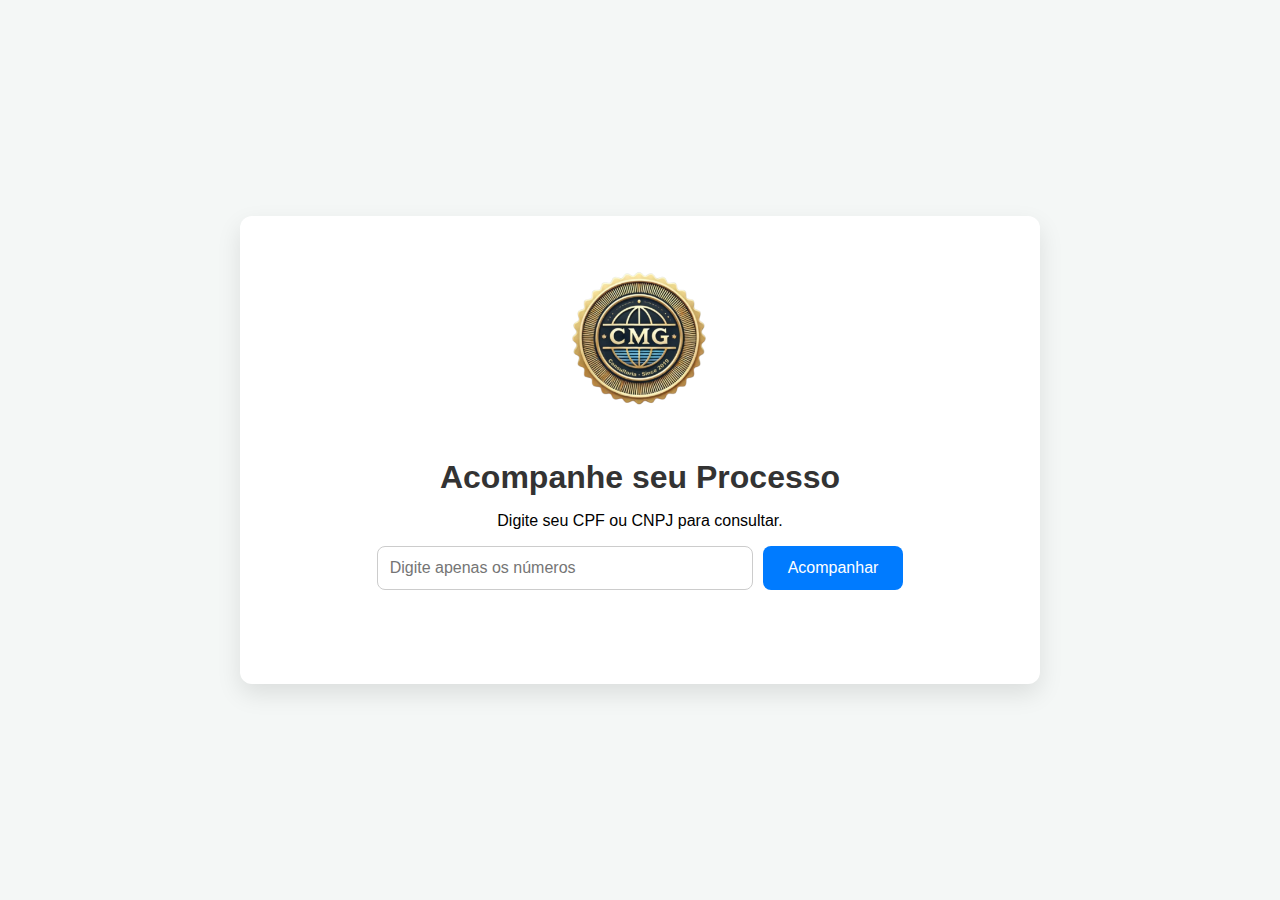
<file: link.html>
<!DOCTYPE html>
<html lang="pt-BR">
<head>
    <meta charset="UTF-8">
    <meta name="viewport" content="width=device-width, initial-scale=1.0">
    <title>Acompanhamento de Processo - CMG Consultoria</title>
    <style>
        /* Estilos Gerais */
        body {
            font-family: 'Segoe UI', Tahoma, Geneva, Verdana, sans-serif;
            background-color: #f4f7f6;
            display: flex;
            justify-content: center;
            align-items: center;
            min-height: 100vh;
            margin: 0;
            padding: 20px;
            box-sizing: border-box;
        }

        /* Container Principal */
        .container {
            background-color: #ffffff;
            padding: 40px;
            border-radius: 12px;
            box-shadow: 0 10px 25px rgba(0, 0, 0, 0.1);
            width: 100%;
            max-width: 800px;
            text-align: center;
            box-sizing: border-box;
        }

        /* Logo */
        .company-logo {
            max-width: 150px;
            height: auto;
            margin-bottom: 25px;
        }

        h1 {
            color: #333;
            margin-bottom: 10px; /* Espaço reduzido */
            font-size: 32px;
        }

        /* NOVO: Estilo para a mensagem de boas-vindas */
        .greeting {
            display: none; /* Começa escondido */
            font-size: 20px;
            font-weight: 500;
            color: #0056b3;
            margin-top: 0;
            margin-bottom: 25px;
        }

        /* Área de Busca */
        .search-area {
            margin-bottom: 5px;
            display: flex;
            flex-direction: column;
            align-items: center;
            gap: 10px;
        }
        
        .input-wrapper {
            display: flex;
            justify-content: center;
            width: 100%;
            gap: 10px;
        }

        #docInput {
            padding: 12px;
            border: 1px solid #ccc;
            border-radius: 8px;
            width: 70%;
            max-width: 350px; /* Aumentado um pouco */
            font-size: 16px;
        }

        #searchButton {
            padding: 12px 25px;
            border: none;
            background-color: #007bff;
            color: white;
            border-radius: 8px;
            cursor: pointer;
            font-size: 16px;
            transition: background-color 0.3s;
        }
        
        #error-message {
            color: #d93025;
            font-size: 14px;
            height: 20px;
            margin-top: 5px;
        }

        /* Linha do Tempo Desktop */
        .timeline-container { display: none; margin-top: 40px; }
        .timeline { display: flex; justify-content: space-between; position: relative; margin-bottom: 20px; }
        .timeline::before { content: ''; position: absolute; top: 25px; left: 0; right: 0; height: 4px; background-color: #e0e0e0; z-index: 1; }
        #progress-bar { position: absolute; top: 25px; left: 0; height: 4px; background-color: #007bff; width: 0%; z-index: 2; transition: width 0.5s ease-in-out; }
        .step { display: flex; flex-direction: column; align-items: center; position: relative; z-index: 3; text-align: center; width: 100px; }
        .step-icon { width: 50px; height: 50px; border-radius: 50%; background-color: #ccc; color: white; display: flex; justify-content: center; align-items: center; font-size: 24px; font-weight: bold; margin-bottom: 10px; border: 4px solid #ffffff; transition: background-color 0.3s; }
        .step-icon.active { background-color: #007bff; }
        .step-icon.completed { background-color: #28a745; }
        .step-text { font-size: 14px; color: #666; font-weight: 500; }
        .step.active .step-text { color: #007bff; font-weight: bold; }
        .step.completed .step-text { color: #28a745; }
        #status-message { margin-top: 30px; padding: 15px; background-color: #e9f5ff; border: 1px solid #b3d7ff; border-radius: 8px; color: #0056b3; font-size: 16px; font-weight: bold; }

        /***********************************/
        /* DESIGN RESPONSIVO (MOBILE) */
        /***********************************/
        @media (max-width: 680px) {
            .container { padding: 20px; }
            h1 { font-size: 24px; }
            .greeting { font-size: 18px; }
            .input-wrapper { flex-direction: column; gap: 15px; width: 100%; }
            #docInput, #searchButton { width: 100%; max-width: none; box-sizing: border-box; }
            .timeline { flex-direction: column; gap: 15px; align-items: flex-start; }
            .timeline::before, #progress-bar { display: none; }
            .step { flex-direction: row; width: 100%; align-items: center; gap: 15px; }
            .step-icon { margin-bottom: 0; }
        }
    </style>
</head>
<body>

    <div class="container">
        <img src="img/Logo.png" alt="Logo CMG Consultoria" class="company-logo">

        <h1>Acompanhe seu Processo</h1>
        <h2 id="greetingMessage" class="greeting"></h2>

        <p>Digite seu CPF ou CNPJ para consultar.</p>

        <div class="search-area">
            <div class="input-wrapper">
                <input type="text" id="docInput" placeholder="Digite apenas os números" inputmode="numeric">
                <button id="searchButton">Acompanhar</button>
            </div>
            <p id="error-message"></p>
        </div>

        <div id="timeline-result" class="timeline-container">
            <div class="timeline">
                <div id="progress-bar"></div>
                <div class="step" id="step-1"><div class="step-icon">✔</div><div class="step-text">Envio</div></div>
                <div class="step" id="step-2"><div class="step-icon">✔</div><div class="step-text">Liminar</div></div>
                <div class="step" id="step-3"><div class="step-icon">✔</div><div class="step-text">Atualização</div></div>
                <div class="step" id="step-4"><div class="step-icon">✔</div><div class="step-text">Finalizado</div></div>
            </div>
            <div id="status-message"></div>
        </div>
    </div>

    <script>
        // NOVO: Sua base de dados de clientes
        // Os números de documento foram limpos (sem pontos ou traços) para a busca funcionar.
        const clientDatabase = {
            "16693444873": "EDILAINE LANDIN DE PAULA",
            "18047284894": "EMERSON SATURNINO DE PAULA",
            "16700745000101": "B.L. DE PAULA MOVEIS DECORACOES LTDA",
            "38844107848": "HEBERTON LUIS DE ALMEIDA BOER RIBEIRO",
            "39704118821": "ANGELICA MOREIRA PASSOS",
            "26407995841": "DANIELE SCHERCH",
            "30157805816": "FABIO LOPES ANDUJA",
            "59650559515": "GENIVALDO DA SILVA PEIXINHO",
            "17737782850": "PATRICIA DE PAIVA COELHO SANTOS",
            "38664397848": "LINDENBERGY FERREIRA DA COSTA",
            "01417183667": "BRUNO GONÇALVES MOISES",
            "33885815842": "DIEGO ALENCAR SOUSA",
            "43282420838": "INGRYD ROSA MESSIAS DOS SANTOS",
            "96670134053": "SANDRA HELENA MENDES NEUENFELD",
            "59713372034": "MARCIO GEOVANI REINHARDT NEUENFELD",
            "01886554331": "ANTONIA MARIA DA SILVA SANTOS CARVALHO",
            "37818677810": "RODRIGO DOS SANTOS SOUSA",
            "01138415588": "RENILDO BISPO SOUZA"
        };
        
        const docInput = document.getElementById('docInput');
        const searchButton = document.getElementById('searchButton');
        const errorMessage = document.getElementById('error-message');
        const timelineResult = document.getElementById('timeline-result');
        const greetingMessage = document.getElementById('greetingMessage'); // Pega o elemento do nome

        // Filtro para aceitar apenas números
        docInput.addEventListener('input', function() {
            this.value = this.value.replace(/[^0-9]/g, '');
        });

        // Limpa a tela ao começar a digitar
        docInput.addEventListener('focus', function() {
            errorMessage.textContent = '';
            timelineResult.style.display = 'none';
            greetingMessage.style.display = 'none';
        });

        searchButton.addEventListener('click', function() {
            const docNumber = docInput.value;
            
            // NOVO: Lógica de busca na base de dados
            if (docNumber in clientDatabase) {
                // SUCESSO: Cliente encontrado
                const clientName = clientDatabase[docNumber];
                
                // Mostra a saudação personalizada
                greetingMessage.textContent = `Olá, ${clientName}!`;
                greetingMessage.style.display = 'block';

                // Mostra a timeline com o status correto
                errorMessage.textContent = '';
                const statusInfo = getStatusInfo("AGUARDANDO DECISÃO-ATUALIZAÇÃO");
                updateTimeline(statusInfo.step);
                document.getElementById('status-message').innerText = statusInfo.message;
                timelineResult.style.display = 'block';

            } else {
                // FALHA: Cliente não encontrado
                errorMessage.textContent = 'Documento não encontrado. Por favor, verifique os dados.';
                timelineResult.style.display = 'none';
                greetingMessage.style.display = 'none';
            }
        });

        // Funções de status e timeline (sem alterações)
        function getStatusInfo(statusName) {
            const statuses = {
                "EM TRANSIÇÃO DE ENVIO": { step: 1, message: "Sua documentação está em análise para envio aos órgãos." },
                "LIMINAR CONCEDIDA": { step: 2, message: "Decisão favorável! Estamos notificando os órgãos de crédito." },
                "AGUARDANDO DECISÃO-ATUALIZAÇÃO": { step: 3, message: "Documentação e Ficha foi re-emitida e protocolada novamente, devido agravo junto aos Órgãos e Bureaus de Crédito. Aguardando concessão da Liminar para baixa das informações!" },
                "PROCESSO FINALIZADO": { step: 4, message: "Parabéns! Seu processo foi concluído com sucesso." }
            };
            return statuses[statusName] || { step: 0, message: "Status não encontrado." };
        }

        function updateTimeline(currentStep) {
            const steps = document.querySelectorAll('.step');
            const progressBar = document.getElementById('progress-bar');
            const progressPercentage = ((currentStep - 1) / (steps.length - 1)) * 100;
            progressBar.style.width = progressPercentage + '%';
            steps.forEach(step => {
                const stepNumber = parseInt(step.id.split('-')[1]);
                const icon = step.querySelector('.step-icon');
                step.classList.remove('active', 'completed');
                icon.classList.remove('active', 'completed');
                if (stepNumber < currentStep) {
                    step.classList.add('completed');
                    icon.classList.add('completed');
                } else if (stepNumber === currentStep) {
                    step.classList.add('active');
                    icon.classList.add('active');
                }
            });
        }
    </script>

</body>
</html>
</file>
